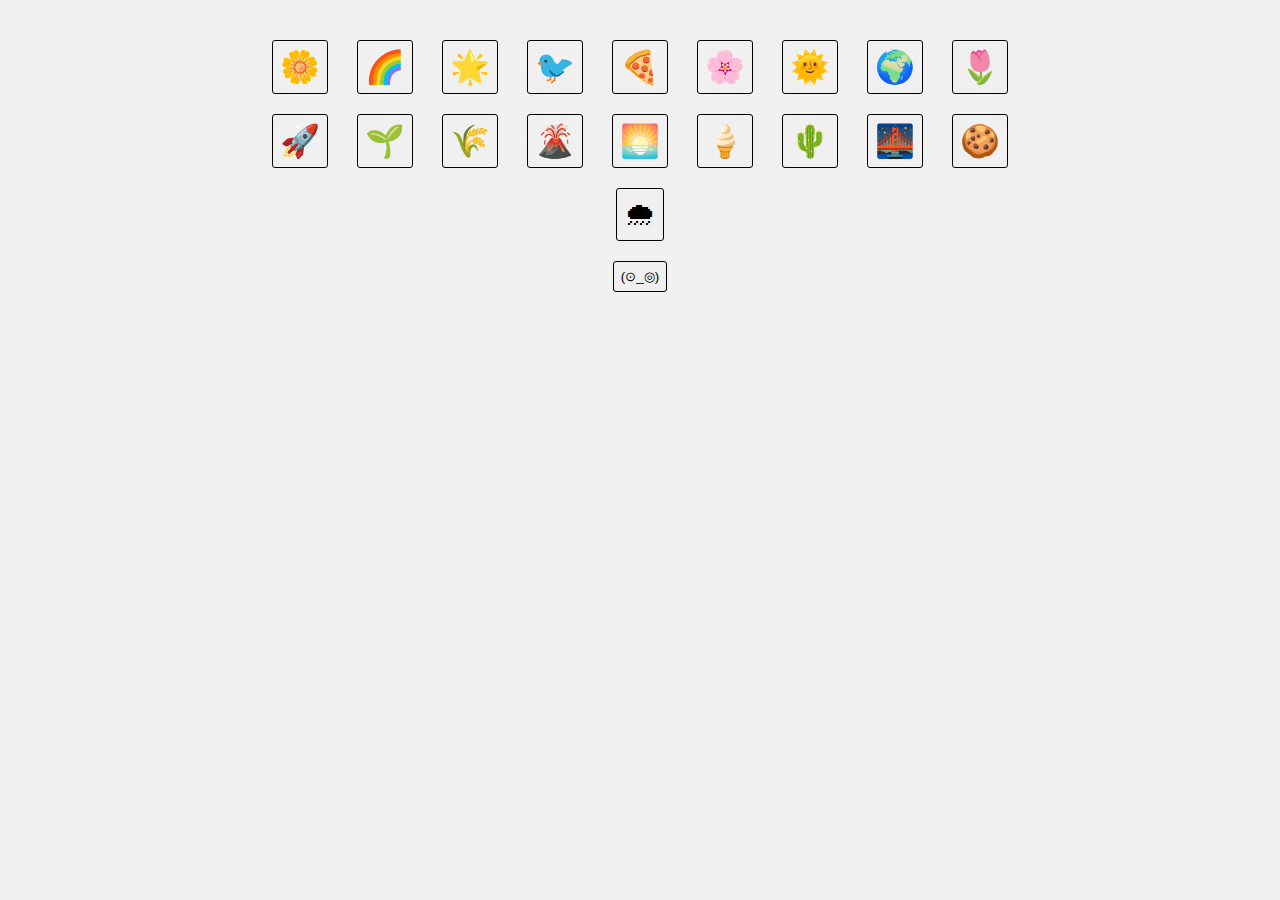
<file: index.html>
<!DOCTYPE html>
<html lang="en">
<head>
    <meta charset="UTF-8">
    <meta name="viewport" content="width=device-width, initial-scale=1.0">
    <title>Emoji Poems</title>
    <link rel="stylesheet" href="styles.css">
</head>
<body>
    <div class="emoji-list">
        <div class="emoji-container" data-emoji="🌼">🌼</div>
        <div class="emoji-container" data-emoji="🌈">🌈</div>
        <div class="emoji-container" data-emoji="🌟">🌟</div>
        <div class="emoji-container" data-emoji="🐦">🐦</div>
        <div class="emoji-container" data-emoji="🍕">🍕</div>
        <div class="emoji-container" data-emoji="🌸">🌸</div>
        <div class="emoji-container" data-emoji="🌞">🌞</div>
        <div class="emoji-container" data-emoji="🌍">🌍</div>
        <div class="emoji-container" data-emoji="🌷">🌷</div>
        <div class="emoji-container" data-emoji="🚀">🚀</div>
        <div class="emoji-container" data-emoji="🌱">🌱</div>
        <div class="emoji-container" data-emoji="🌾">🌾</div>
        <div class="emoji-container" data-emoji="🌋">🌋</div>
        <div class="emoji-container" data-emoji="🌅">🌅</div>
        <div class="emoji-container" data-emoji="🍦">🍦</div>
        <div class="emoji-container" data-emoji="🌵">🌵</div>
        <div class="emoji-container" data-emoji="🌉">🌉</div>
       <div class="emoji-container" data-emoji="🍪">🍪</div>
       <div class="emoji-container" data-emoji="🌧">🌧</div>
       <br>
       <button class="emoji-containerX" onclick="window.location.href = './emojis/emojis.html';">(⁠⊙⁠_⁠◎⁠)</button>
    </div>
    <div class="poem-container">
        <p id="poem"></p>
        <button id="back-button" style="display: none">┐⁠(⁠￣⁠ヘ⁠￣⁠)⁠┌</button>
    </div>
    <script src="script.js"></script>
</body>
</html>
</file>
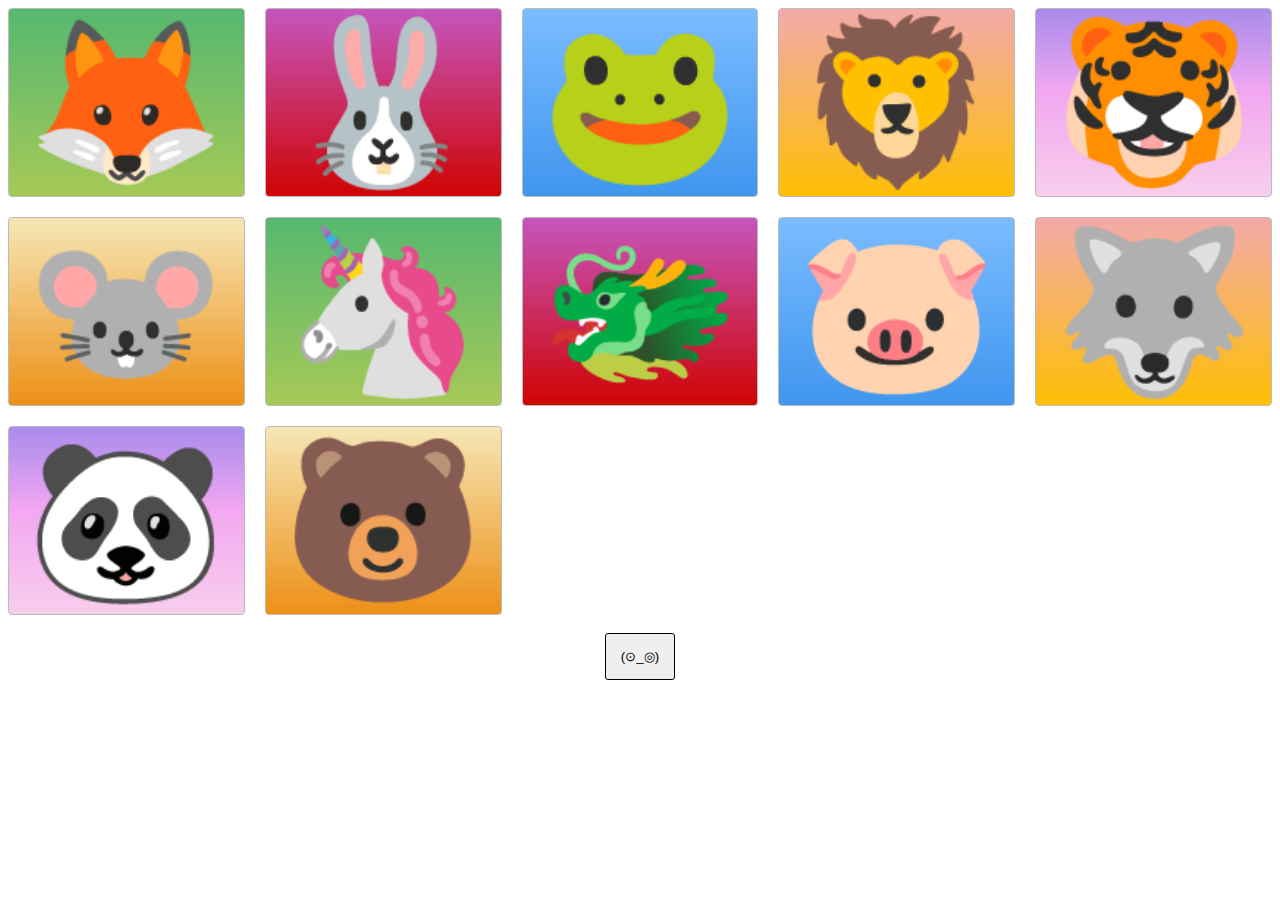
<file: emojis/emojis.html>
<!DOCTYPE html>
<html>
<head>
  <meta charset="utf-8" >  
  <meta name="viewport" content="width=device-width, initial-scale=1.0">
  <title>Grid Master</title>
  <link rel="stylesheet" type="text/css" href="./style.css">
</head>
<body>
  <div class="container">
      <div class="zone green">🦊</div>
      <div class="zone red">🐰</div>
      <div class="zone blue">🐸</div>
      <div class="zone yellow">🦁</div>
      <div class="zone purple">🐯</div>
      <div class="zone brown">🐭</div>
      <div class="zone green">🦄</div>
      <div class="zone red">🐲</div>
      <div class="zone blue">🐷</div>
      <div class="zone yellow">🐺</div>
      <div class="zone purple">🐼</div>
      <div class="zone brown">🐻</div>
  </div>
  <br>
  <button class="emoji-container" onclick="window.location.href = '../index.html';">(⁠⊙⁠_⁠◎⁠)</button>
</body>
</html>
</file>
<file: styles.css>
body {
    font-family: Arial, sans-serif;
    text-align: center;
    background-color: #f0f0f0;
}

.emoji-list {
    margin: auto;
    width: 60%;
    margin-top: 30px;
    font-size: 2em;
}

.emoji-container {
    border: 0.5px solid black;
    padding: 7px;
    border-radius: 3px;
    cursor: pointer;
    display: inline-block;
    margin: 10px;
    transition: transform 0.3s ease, opacity 0.3s ease;
}

.emoji-container:hover {
    -webkit-transform: scale(1.2);
    -ms-transform: scale(1.2);
    transform: scale(1.2);
    transition: -webkit-transform 0.3s ease, -ms-transform 0.3s ease, transform 0.3s ease, opacity 0.3s ease;
    cursor: grab;
}
.emoji-containerX {
    border: 0.5px solid black;
    padding: 7px;
    border-radius: 3px;
    cursor: pointer;
    display: inline-block;
    margin: 10px;
    transition: transform 0.3s ease, opacity 0.3s ease;
}

.emoji-containerX:hover {
    -webkit-transform: scale(1.2);
    -ms-transform: scale(1.2);
    transform: scale(1.2);
    transition: -webkit-transform 0.3s ease, -ms-transform 0.3s ease, transform 0.3s ease, opacity 0.3s ease;
    cursor: grab;
}

.poem-container {
    margin: auto;
    width: 45%;
    margin-top: -45px;
}

#poem {
  border: 0.5px solid black;
  border-radius: 3px;
  padding: 10px;
  margin-top: 90px;
  font-size: arial;
  font-variant: small-caps;
  text-align-last: center;
  font-style: italic;
  font-size: 20px;
  opacity: 0; /* Start with opacity set to 0 */
  transition: opacity 0.3s ease; /* Add a transition for opacity */
}


#back-button {
    padding: 9px;
    cursor: pointer;
}

/* for mobile devices*/

@media only screen and (max-width: 600px) {
    .emoji-list {
        margin: 0;
        width: 100%;
    }
    .poem-container {
        margin: 0;
        width: 100%;
        margin-top: -45px;
    }
}
</file>
<file: emojis/style.css>
.container {
    display: grid;
    gap: 20px;
    /* grid-template-columns: repeat(3, 1fr); */
    grid-template-columns: repeat(auto-fill, minmax(220px, 1fr));

    /* grid-template-rows: 1fr 2fr 3fr 4.5fr; */
    grid-template-rows: 1fr;
}
/*rows is horizontal. columns is vertical*/
.zone {
    cursor: grab;
    /* display:block; */
    text-align: center;
    font-size:10em;
    border-radius:4px;
    border:1px solid #bbb;
    transition: all 0.3s linear;
}

.zone:hover {
    -webkit-box-shadow:rgba(0,0,0,0.8) 0px 5px 15px, inset rgba(0,0,0,0.15) 0px -10px 20px;
    -moz-box-shadow:rgba(0,0,0,0.8) 0px 5px 15px, inset rgba(0,0,0,0.15) 0px -10px 20px;
    -o-box-shadow:rgba(0,0,0,0.8) 0px 5px 15px, inset rgba(0,0,0,0.15) 0px -10px 20px;
    box-shadow:rgba(0,0,0,0.8) 0px 5px 15px, inset rgba(0,0,0,0.15) 0px -10px 20px;
}


/***********************************************************************
 *  Green Background
 **********************************************************************/
.green{
    background: #56B870; /* Old browsers */
    background: -moz-linear-gradient(top, #56B870 0%, #a5c956 100%); /* FF3.6+ */
    background: -webkit-gradient(linear, left top, left bottom, color-stop(0%,#56B870), color-stop(100%,#a5c956)); /* Chrome,Safari4+ */
    background: -webkit-linear-gradient(top, #56B870 0%,#a5c956 100%); /* Chrome10+,Safari5.1+ */
    background: -o-linear-gradient(top, #56B870 0%,#a5c956 100%); /* Opera 11.10+ */
    background: -ms-linear-gradient(top, #56B870 0%,#a5c956 100%); /* IE10+ */
    background: linear-gradient(top, #56B870 0%,#a5c956 100%); /* W3C */
}

/***********************************************************************
 *  Red Background
 **********************************************************************/
.red{
    background: #C655BE; /* Old browsers */
    background: -moz-linear-gradient(top, #C655BE 0%, #cf0404 100%); /* FF3.6+ */
    background: -webkit-gradient(linear, left top, left bottom, color-stop(0%,#C655BE), color-stop(100%,#cf0404)); /* Chrome,Safari4+ */
    background: -webkit-linear-gradient(top, #C655BE 0%,#cf0404 100%); /* Chrome10+,Safari5.1+ */
    background: -o-linear-gradient(top, #C655BE 0%,#cf0404 100%); /* Opera 11.10+ */
    background: -ms-linear-gradient(top, #C655BE 0%,#cf0404 100%); /* IE10+ */
    background: linear-gradient(top, #C655BE 0%,#cf0404 100%); /* W3C */
}

/***********************************************************************
 *  Yellow Background
 **********************************************************************/
.yellow{
    background: #F3AAAA; /* Old browsers */
    background: -moz-linear-gradient(top, #F3AAAA 0%, #febf04 100%); /* FF3.6+ */
    background: -webkit-gradient(linear, left top, left bottom, color-stop(0%,#F3AAAA), color-stop(100%,#febf04)); /* Chrome,Safari4+ */
    background: -webkit-linear-gradient(top, #F3AAAA 0%,#febf04 100%); /* Chrome10+,Safari5.1+ */
    background: -o-linear-gradient(top, #F3AAAA 0%,#febf04 100%); /* Opera 11.10+ */
    background: -ms-linear-gradient(top, #F3AAAA 0%,#febf04 100%); /* IE10+ */
    background: linear-gradient(top, #F3AAAA 0%,#febf04 100%); /* W3C */
}

/***********************************************************************
 *  Blue Background
 **********************************************************************/
.blue{
    background: #7abcff; /* Old browsers */
    background: -moz-linear-gradient(top, #7abcff 0%, #60abf8 44%, #4096ee 100%); /* FF3.6+ */
    background: -webkit-gradient(linear, left top, left bottom, color-stop(0%,#7abcff), color-stop(44%,#60abf8), color-stop(100%,#4096ee)); /* Chrome,Safari4+ */
    background: -webkit-linear-gradient(top, #7abcff 0%,#60abf8 44%,#4096ee 100%); /* Chrome10+,Safari5.1+ */
    background: -o-linear-gradient(top, #7abcff 0%,#60abf8 44%,#4096ee 100%); /* Opera 11.10+ */
    background: -ms-linear-gradient(top, #7abcff 0%,#60abf8 44%,#4096ee 100%); /* IE10+ */
    background: linear-gradient(top, #7abcff 0%,#60abf8 44%,#4096ee 100%); /* W3C */
}

/***********************************************************************
 *  Purple Background
 **********************************************************************/
.purple {
    background: #A88BEB; /* Old browsers */
    background: -moz-linear-gradient(top, #A88BEB 0%, #F1A7F1 44%, #F8CEEC 100%); /* FF3.6+ */
    background: -webkit-gradient(linear, left top, left bottom, color-stop(0%,#A88BEB), color-stop(44%,#F1A7F1), color-stop(100%,#F8CEEC)); /* Chrome,Safari4+ */
    background: -webkit-linear-gradient(top, #A88BEB 0%,#F1A7F1 44%,#F8CEEC 100%); /* Chrome10+,Safari5.1+ */
    background: -o-linear-gradient(top, #A88BEB 0%,#F1A7F1 44%,#F8CEEC 100%); /* Opera 11.10+ */
    background: -ms-linear-gradient(top, #A88BEB 0%,#F1A7F1 44%,#F8CEEC 100%); /* IE10+ */
    background: linear-gradient(top, #A88BEB 0%,#F1A7F1 44%,#F8CEEC 100%); /* W3C */
}

/***********************************************************************
 *  Brown Background
 **********************************************************************/
.brown {
    background: #f6e6b4; /* Old browsers */
    background: -moz-linear-gradient(top, #f6e6b4 0%, #ed9017 100%); /* FF3.6+ */
    background: -webkit-gradient(linear, left top, left bottom, color-stop(0%,#f6e6b4), color-stop(100%,#ed9017)); /* Chrome,Safari4+ */
    background: -webkit-linear-gradient(top, #f6e6b4 0%,#ed9017 100%); /* Chrome10+,Safari5.1+ */
    background: -o-linear-gradient(top, #f6e6b4 0%,#ed9017 100%); /* Opera 11.10+ */
    background: -ms-linear-gradient(top, #f6e6b4 0%,#ed9017 100%); /* IE10+ */
    background: linear-gradient(top, #f6e6b4 0%,#ed9017 100%); /* W3C */
    filter: progid:DXImageTransform.Microsoft.gradient( startColorstr='#f6e6b4', endColorstr='#ed9017',GradientType=0 ); /* IE6-9 */
}

/*----------------------------xxx------------------------------*/
.emoji-container {
    margin: 0 auto;
    border: 0.5px solid black;
    padding: 15px;
    border-radius: 3px;
    cursor: pointer;
    display: block;
    transition: transform 0.3s ease, opacity 0.3s ease;
}

.emoji-container:hover {
    -webkit-transform: scale(1.2);
    -ms-transform: scale(1.2);
    transform: scale(1.2);
    transition: -webkit-transform 0.3s ease, -ms-transform 0.3s ease, transform 0.3s ease, opacity 0.3s ease;
    cursor: grab;
}
</file>
